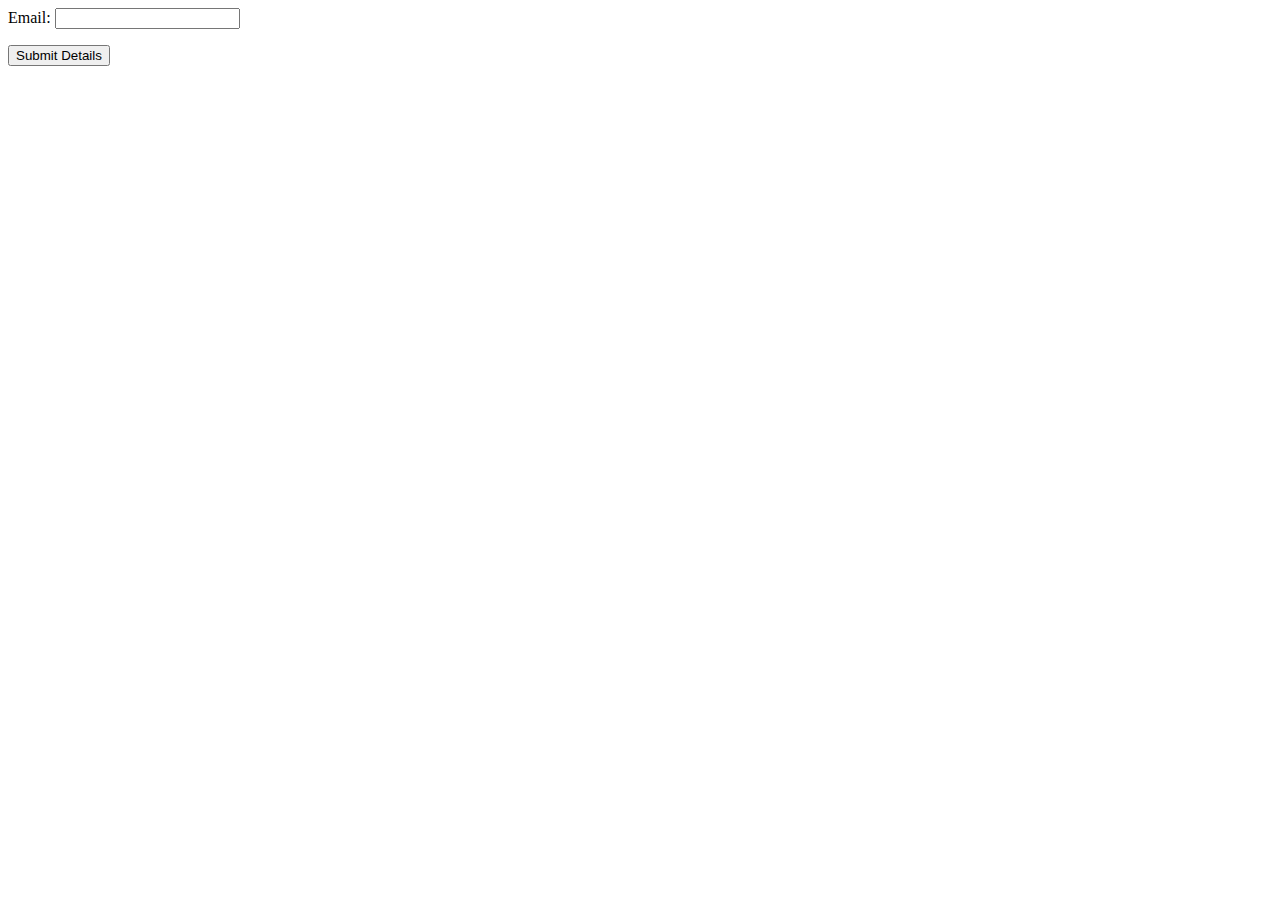
<file: a.html>
<html>

<head>

<title>JS Validation for other types of form input fields</title>

<script type="text/javascript">

  function submitClick( ) //function shows message after submitting information

  {

  alert("Thank you for your time! Your details have been submitted!");

  }


  function formValidation ( )

  {

  flag = true;

  
  
  // Validate emails
 if (!/^\w+([\.-]?\w+)*@\w+([\.-]?\w+)* (\.\w{2,3})+$/.test(myForm.user_email.value))  //Regular expressions to validate email

 {

 alert("Enter Valid Email Address!");

 flag = false;

 }

 
 return flag;

 }

 </script>

 </head>

 <body >

 <form name="myForm" method="post" onSubmit=" return formValidation( );">

 <p>Email: <input type="text" name="user_email"></p>

<p><input type="submit" name="send" value="Submit Details" onClick="submitClick( )"></p>

</form>

</body>
</html>
</file>
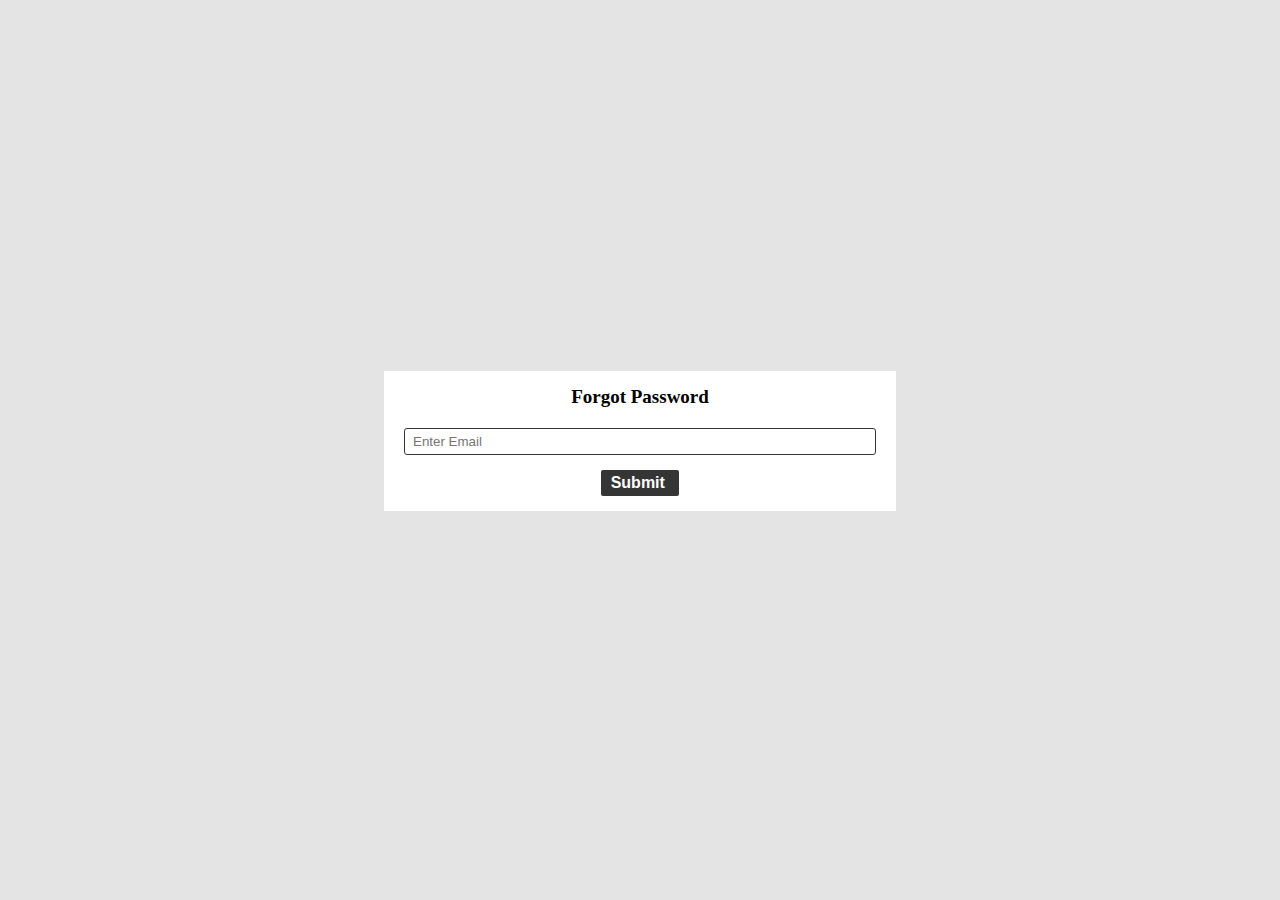
<file: password.html>
<!DOCTYPE html>
<html lang="en">
<head>
	<meta charset="UTF-8">
	<meta http-equiv="X-UA-Compatible" content="IE=edge">
    <meta name="viewport" content="width=device-width, initial-scale=1">
	<title>  </title>
    <style>
    * {
    margin: 0px;
    padding: 0px;
    box-sizing: border-box;
}

body {
    background: #e4e4e4;
}

.form-container {
    display: flex;
    height: 98vh;
    width: 100%;
    justify-content: center;
    align-items: center;
}

.form-container .form-wrap {
    background: #fff;
    width: 40%;
    padding: 15px 20px;
}

.form-container .form-wrap h2 {
    text-align: center;
    margin: 0px 0px 20px;
    font-size: 19px;
}

.form-container .form-wrap .form-box {
    margin: 0px 0px 15px;
}

.form-container .form-wrap .form-box input[type="text"]{
    padding: 5px 8px;
    border-radius: 3px;
    border: 1px solid #353535;
    width: 100%;
}

.form-container .form-wrap .form-submit {
    display: flex;
    justify-content: center;
}


.form-container .form-wrap .form-submit input[type="submit"] {
    padding: 4px 10px;
    border: none;
    border-radius: 2px;
    background: #353535;
    color: #fff;
    font-weight: 800;
    cursor: pointer;
    font-size: 16px;
}
</style>
<script type="text/javascript">

  function submitClick( ) //function shows message after submitting information

  {

  alert("Thank you for your time! Your password reset link has been sent in your given  email");

  }


  function formValidation ( )

  {

  flag = true;

  
  
  // Validate emails
 if (!/^\w+([\.-]?\w+)*@\w+([\.-]?\w+)* (\.\w{2,3})+$/.test(myForm.user_email.value))  //Regular expressions to validate email

 {

 alert("Enter Valid Email Address!");

 flag = false;

 }

 
 return flag;

 }

 </script>


</head>	
<body>

<div class="form-container">

    <form action="#" method="POST" class="form-wrap" onsubmit="return formValidation();" >
        <h2>Forgot Password</h2>

        <div class="form-box">
        <input type="text" placeholder="Enter Email"/>
        </div>
        <div class="form-submit">
            <input type="submit" name="Send" value="Submit " onClick="submitClick( )" />
        </div>
    </form>
</div>

</body>
</html>
</file>
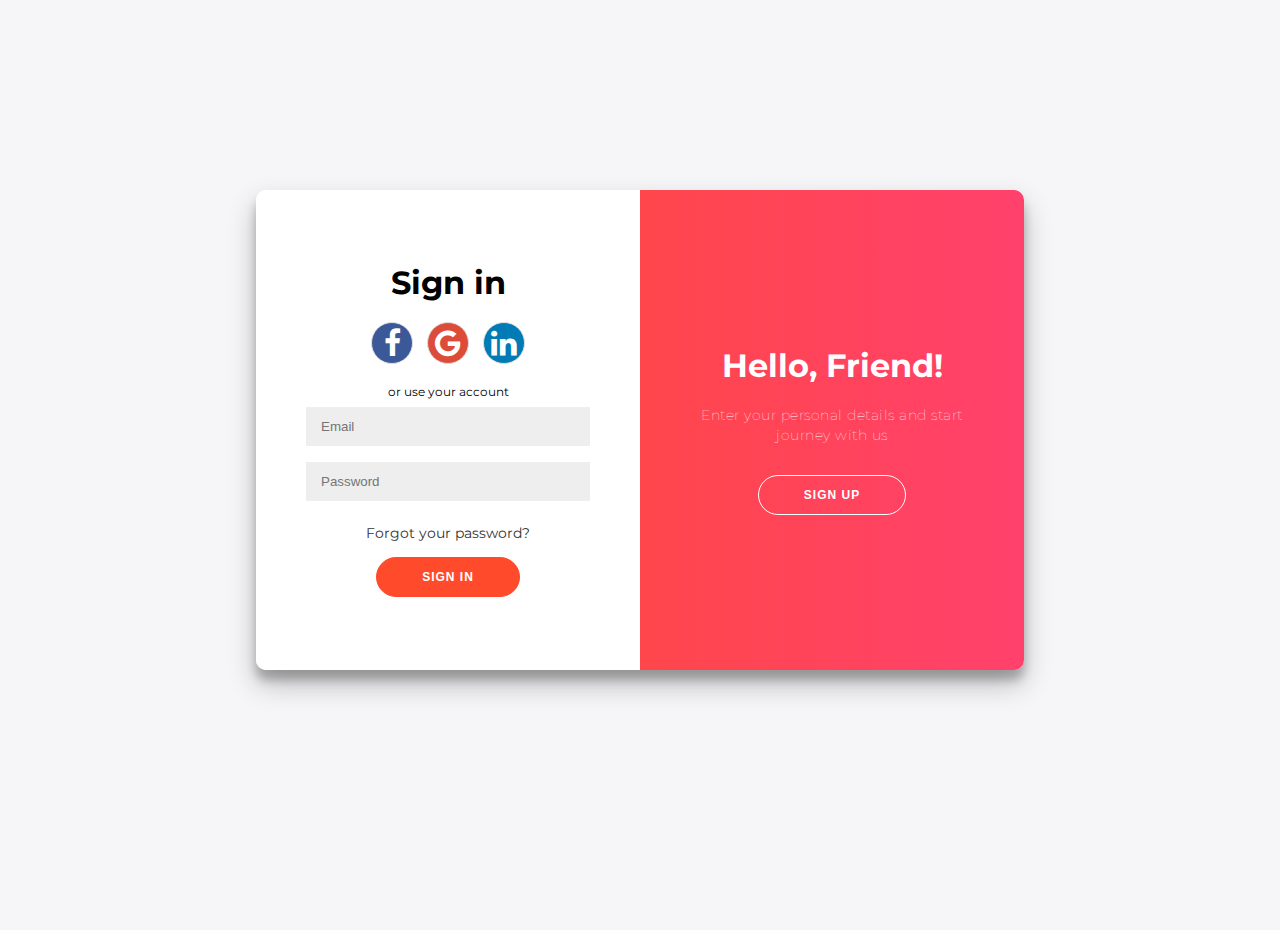
<file: singup.html>
<!Doctype html>
<html lang="en">
<head>
	<meta charset="UTF-8"/>
	<meta name="viewport" content="width=device-width, initial-scale=1">
<link rel="stylesheet" href="https://cdnjs.cloudflare.com/ajax/libs/font-awesome/4.7.0/css/font-awesome.min.css">

	 <link rel="stylesheet" href="signcss.css"/>
	 <title>slider signIn/signupform</title>
	</head>
<div class="container" id="container">
	<div class="form-container sign-up-container">
		<form action="#">
			<h1>Create Account</h1>
			<div class="social-container">
				<a href="https://www.facebook.com/login/"  class="fa fa-facebook"></a>
				<a href="https://www.google.com/search?q=." class="fa fa-google"></a>
				<a href="https://www.linkedin.com/" class="fa fa-linkedin"></a>
			</div>
			<span>or use your email for registration</span>
			<input type="text" placeholder="Name" />
			<input type="email" placeholder="Email" />
			<input type="password" placeholder="Password" />
			<button>Sign Up</button>
		</form>
	</div>
	<div class="form-container sign-in-container">
		<form action="C:/Users/user/Desktop/Ecommerce/index.html">
			<h1>Sign in</h1>
			<div class="social-container">
				<a href="https://www.facebook.com/login/"  class="fa fa-facebook"></a>
				<a href="https://www.google.com/search?q=." class="fa fa-google"></a>
				<a href="https://www.linkedin.com/"  class="fa fa-linkedin"></a>
			</div>
			<span>or use your account</span>
			<input type="email" placeholder="Email" />
			<input type="password" placeholder="Password" />
			<a href="C:/Users/user/Desktop/Ecommerce/password.html">Forgot your password?</a>
			<button>Sign In</button>
		</form>
	</div>
	<div class="overlay-container">
		<div class="overlay">
			<div class="overlay-panel overlay-left">
				<h1>Welcome Back!</h1>
				<p>To keep connected with us please login with your personal info</p>
				<button class="ghost" id="signIn">Sign In</button>
			</div>
			<div class="overlay-panel overlay-right">
				<h1>Hello, Friend!</h1>
				<p>Enter your personal details and start journey with us</p>
				<button class="ghost" id="signUp">Sign Up</button>
			</div>
		</div>
	</div>
</div>
<script src="javasc.js"></script>
</file>
<file: signcss.css>
@import url('https://fonts.googleapis.com/css?family=Montserrat:400,800');

* {
	box-sizing: border-box;
}

body {
	background: #f6f5f7;
	display: flex;
	justify-content: center;
	align-items: center;
	flex-direction: column;
	font-family: 'Montserrat', sans-serif;
	height: 100vh;
	margin: -20px 0 50px;
}

h1 {
	font-weight: bold;
	margin: 0;
}

h2 {
	text-align: center;
}

p {
	font-size: 14px;
	font-weight: 100;
	line-height: 20px;
	letter-spacing: 0.5px;
	margin: 20px 0 30px;
}

span {
	font-size: 12px;
}

a {
	color: #333;
	font-size: 14px;
	text-decoration: none;
	margin: 15px 0;
}

button {
	border-radius: 20px;
	border: 1px solid #FF4B2B;
	background-color: #FF4B2B;
	color: #FFFFFF;
	font-size: 12px;
	font-weight: bold;
	padding: 12px 45px;
	letter-spacing: 1px;
	text-transform: uppercase;
	transition: transform 80ms ease-in;
}

button:active {
	transform: scale(0.95);
}

button:focus {
	outline: none;
}

button.ghost {
	background-color: transparent;
	border-color: #FFFFFF;
}

form {
	background-color: #FFFFFF;
	display: flex;
	align-items: center;
	justify-content: center;
	flex-direction: column;
	padding: 0 50px;
	height: 100%;
	text-align: center;
}

input {
	background-color: #eee;
	border: none;
	padding: 12px 15px;
	margin: 8px 0;
	width: 100%;
}

.container {
	background-color: #fff;
	border-radius: 10px;
  	box-shadow: 0 14px 28px rgba(0,0,0,0.25), 
			0 10px 10px rgba(0,0,0,0.22);
	position: relative;
	overflow: hidden;
	width: 768px;
	max-width: 100%;
	min-height: 480px;
}

.form-container {
	position: absolute;
	top: 0;
	height: 100%;
	transition: all 0.6s ease-in-out;
}

.sign-in-container {
	left: 0;
	width: 50%;
	z-index: 2;
}

.container.right-panel-active .sign-in-container {
	transform: translateX(100%);
}

.sign-up-container {
	left: 0;
	width: 50%;
	opacity: 0;
	z-index: 1;
}

.container.right-panel-active .sign-up-container {
	transform: translateX(100%);
	opacity: 1;
	z-index: 5;
	animation: show 0.6s;
}

@keyframes show {
	0%, 49.99% {
		opacity: 0;
		z-index: 1;
	}
	
	50%, 100% {
		opacity: 1;
		z-index: 5;
	}
}

.overlay-container {
	position: absolute;
	top: 0;
	left: 50%;
	width: 50%;
	height: 100%;
	overflow: hidden;
	transition: transform 0.6s ease-in-out;
	z-index: 100;
}

.container.right-panel-active .overlay-container{
	transform: translateX(-100%);
}

.overlay {
	background: #FF416C;
	background: -webkit-linear-gradient(to right, #FF4B2B, #FF416C);
	background: linear-gradient(to right, #FF4B2B, #FF416C);
	background-repeat: no-repeat;
	background-size: cover;
	background-position: 0 0;
	color: #FFFFFF;
	position: relative;
	left: -100%;
	height: 100%;
	width: 200%;
  	transform: translateX(0);
	transition: transform 0.6s ease-in-out;
}

.container.right-panel-active .overlay {
  	transform: translateX(50%);
}

.overlay-panel {
	position: absolute;
	display: flex;
	align-items: center;
	justify-content: center;
	flex-direction: column;
	padding: 0 40px;
	text-align: center;
	top: 0;
	height: 100%;
	width: 50%;
	transform: translateX(0);
	transition: transform 0.6s ease-in-out;
}

.overlay-left {
	transform: translateX(-20%);
}

.container.right-panel-active .overlay-left {
	transform: translateX(0);
}

.overlay-right {
	right: 0;
	transform: translateX(0);
}

.container.right-panel-active .overlay-right {
	transform: translateX(20%);
}

.social-container {
	margin: 20px 0;
}

.social-container a {
	border: 1px solid #DDDDDD;
	border-radius: 50%;
	display: inline-flex;
	justify-content: center;
	align-items: center;
	margin: 0 5px;
	height: 40px;
	width: 40px;
}

.fa {
  padding: 20px;
  font-size: 30px;
  width: 50px;
  text-align: center;
  text-decoration: none;
  margin: 5px 2px;
}

.fa:hover {
    opacity: 0.7;
}

.fa-facebook {
  background: #3B5998;
  color: white;
}
.fa-google {
  background: #dd4b39;
  color: white;
}

.fa-linkedin {
  background: #007bb5;
  color: white;
}
</file>
